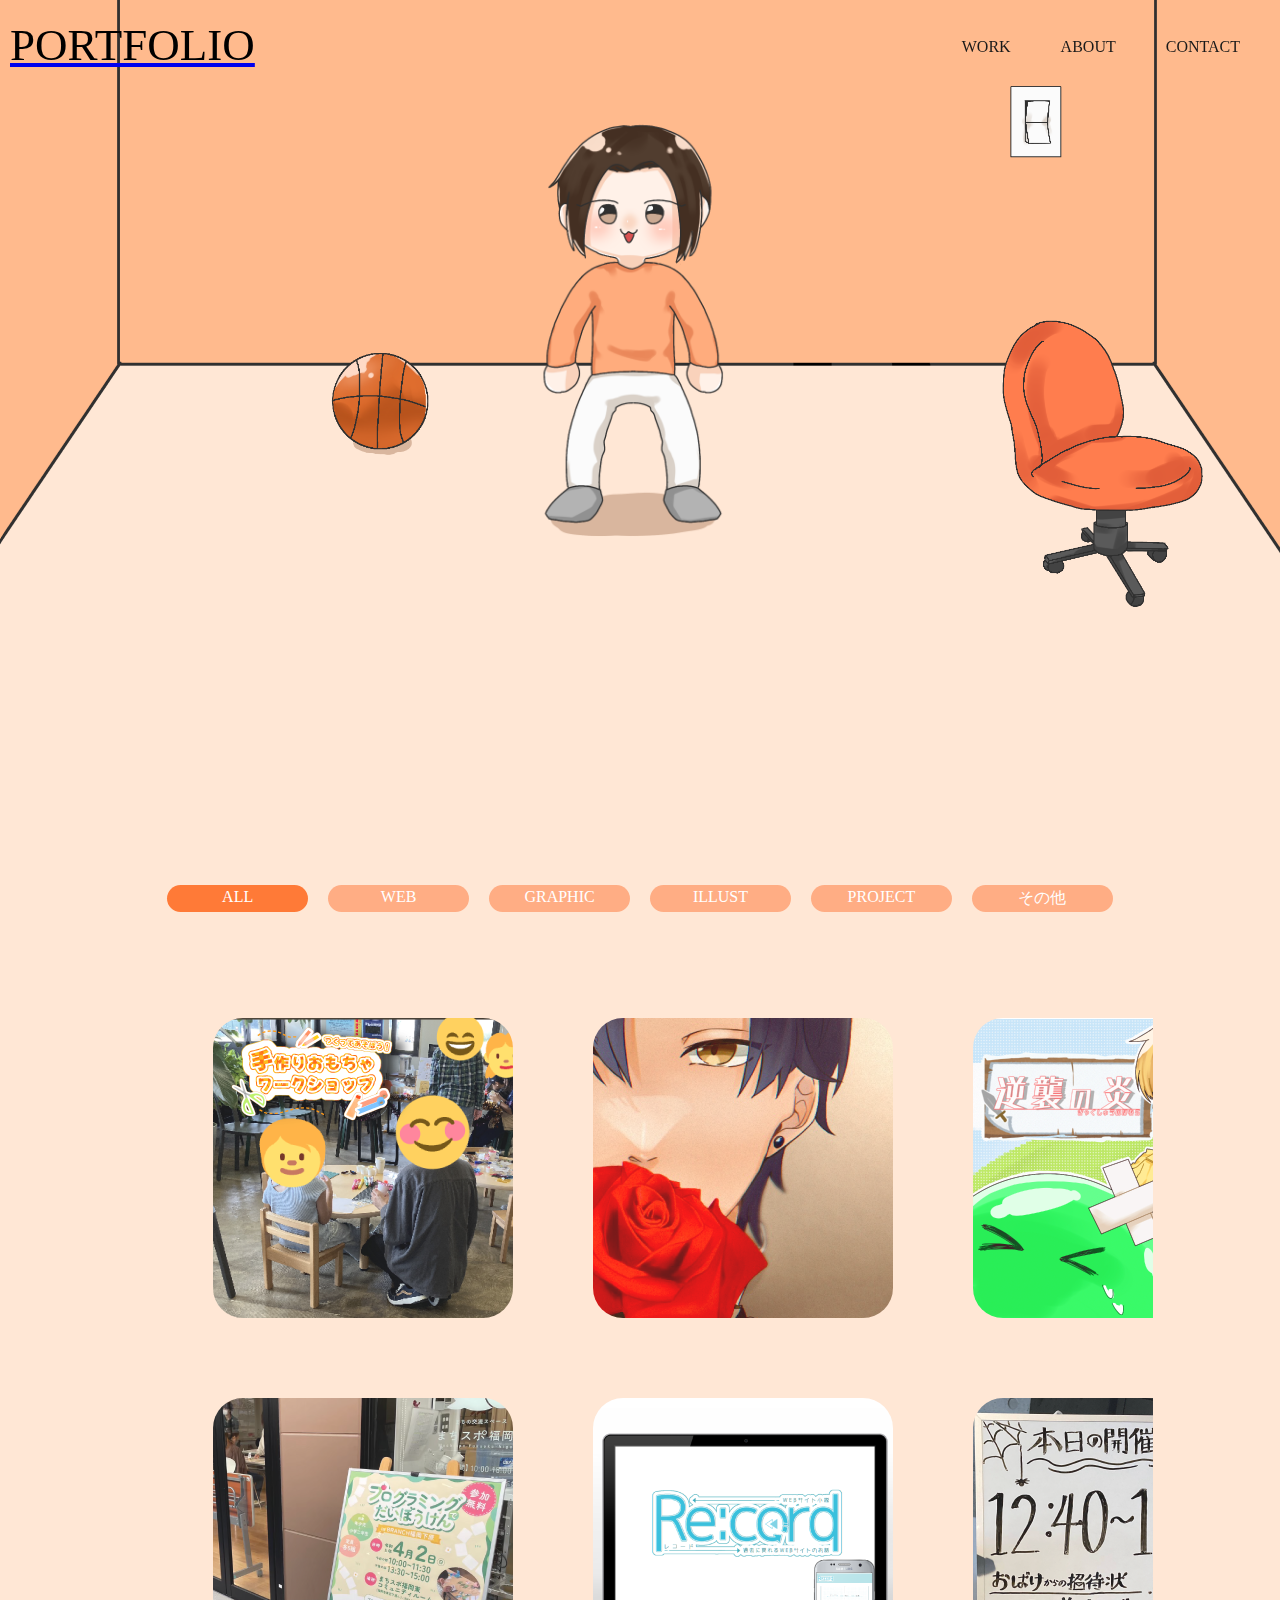
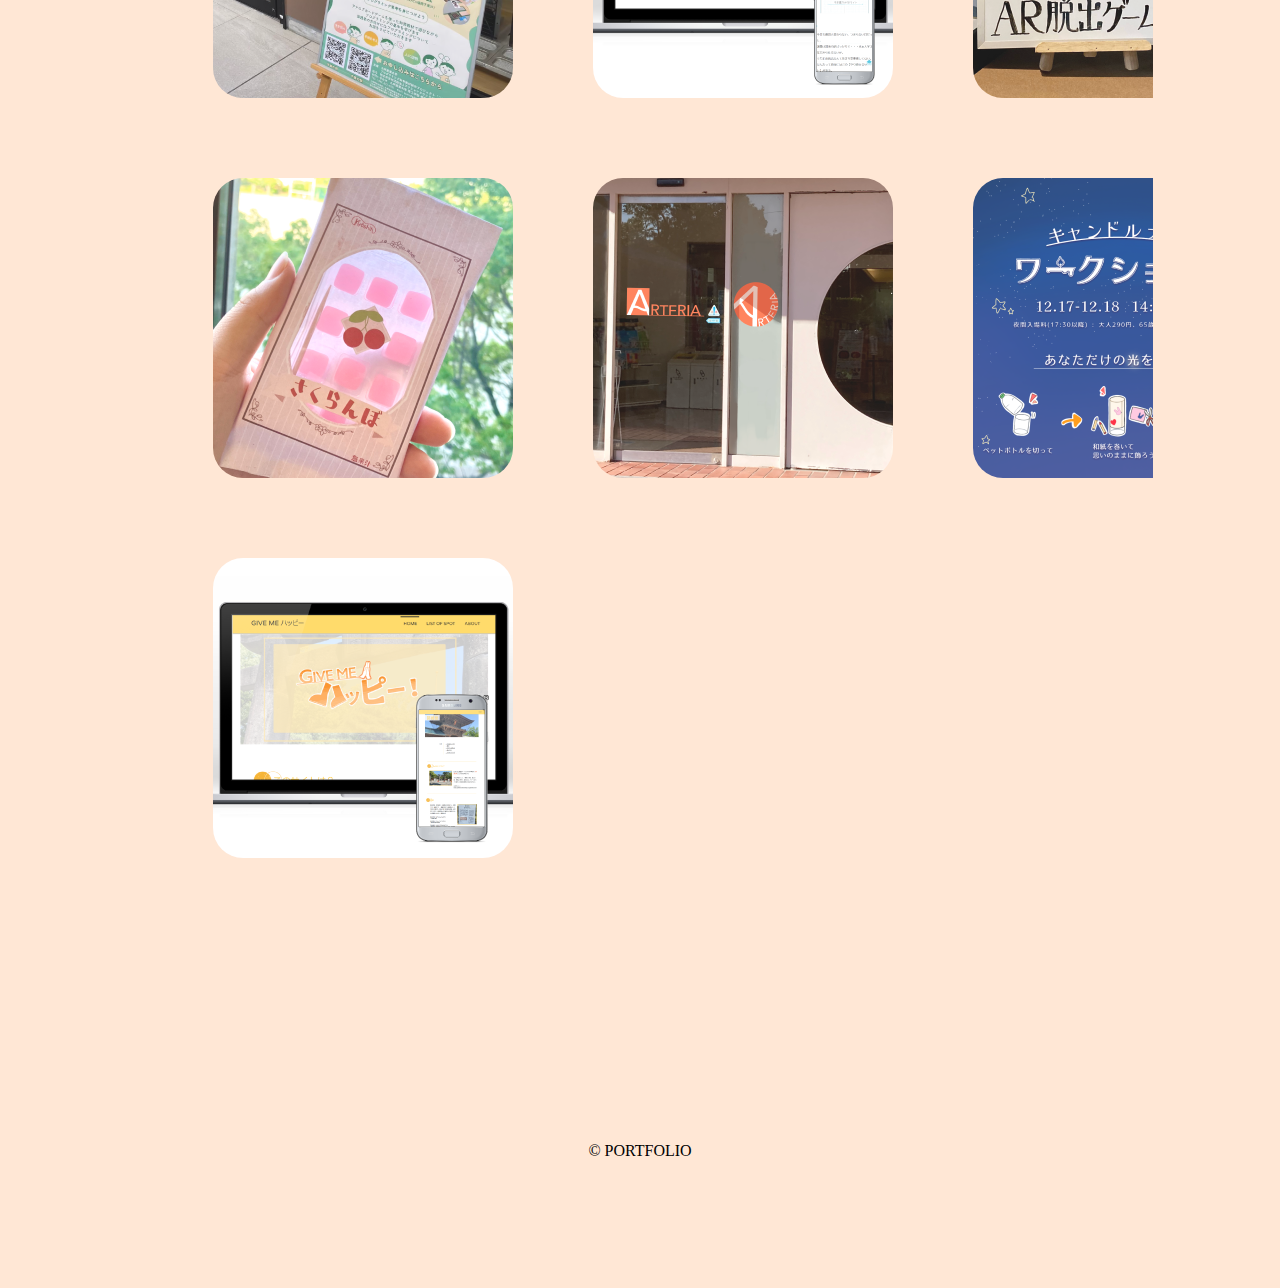
<file: index.html>
<!DOCTYPE html>
<html lang="en">
<head>
    <meta charset="UTF-8">
    <meta name="viewport" content="width=device-width, initial-scale=1.0">
    <link rel="stylesheet" href="css/style.css">
    <script src="script.js" defer></script>
    <title>PORTFOLIO</title>
</head>
<body>

  <div id="loading">
    <img class="spin" src="images/loading.gif" alt="loading">
  </div>


    <header id="header" class="DownMove">
      <a href="index.html"><p id="head">PORTFOLIO</p></a>

        <nav>
          <ul id="nav">
            <li><a href="#here">WORK</a></li>
            <li><a href="index-about.html">ABOUT</a></li>
            <li><a href="index-contact.html">CONTACT</a></li>
          </ul>
        </nav>
      </header>

      <img src="images/back.png" class="main-b"  alt="main">
     
     <div id="here"></div>
     <div class="top-item">
      <img src="images/me.png" id="main-me" class="thumb" alt="ball">
      <a href="index-smple.html"><img src="images/switch.png" id="main-switch" class="thumb" alt="denki"></a>
      <a href="index-ball.html"><img src="images/ball.png" id="main-ball" class="thumb2" alt="ball"></a>
      <a href="index-isu.html"><img src="images/isu.png" id="main-isu" class="thumb3" alt="isu"></a>
      <img src="images/basuke.gif" id="main-basuke"  id="main-image" alt="main">
      <img src="images/denki.gif" id="main-denki"  id="main-image" alt="main">
      <img src="images/tobi.gif" id="main-tobi"  id="main-image" alt="main">
     </div>
      

      <main>

        

        <div class="wrap-tab">
          <ul id="js-tab" class="list-tab">
            <li class="active">ALL</li>
            <li>WEB</li>
            <li>GRAPHIC</li>
            <li>ILLUST</li>
            <li>PROJECT</li>
            <li>その他</li>
          </ul>

          <div class="wrap-tab-content">
            <div class="tab-content active">
              <div class="gallery"> 
                <ul>
                  <li><img src="images/tw.png" alt="img01" title="PAGE-01" class="thumb" data-image="images/tw.png"></li>
                  <li><img src="images/bt.png" alt="img02" title="PAGE-02" class="thumb" data-image="images/bt.png"></li>
                  <li><img src="images/gh.png" alt="img03" title="PAGE-03" class="thumb" data-image="images/gh.png"></li>
                  <li><img src="images/ks.png" alt="img04" title="PAGE-04" class="thumb" data-image="images/ks.png"></li>
                  <li><img src="images/rc.png" alt="img05" title="PAGE-05" class="thumb" data-image="images/rc.png"></li>
                  <li><img src="images/os.png" alt="img06" title="PAGE-06" class="thumb" data-image="images/os.png"></li>
                  <li><img src="images/sk.png" alt="img07" title="PAGE-07" class="thumb" data-image="images/sk.png"></li>
                  <li><img src="images/vi.png" alt="img08" title="PAGE-08" class="thumb" data-image="images/vi.png"></li>
                  <li><img src="images/cw.png" alt="img09" title="PAGE-09" class="thumb" data-image="images/cw.png"></li>
                  <a href="index-more.html"><li><img src="images/hp.png" alt="img10" title="PAGE-10" class="thumb" data-image="images/hp.png"></li></a>
        
                </ul>
               </div>
            </div>
        
            <div class="tab-content">
              <div class="gallery">
                <ul>
                  <li><img src="images/rc.png" alt="img05" title="PAGE-05" class="thumb" data-image="images/rc.png"></li>
                  <li><img src="images/hp.png" alt="img10" title="PAGE-10" class="thumb" data-image="images/hp.png"></li>
                </ul>
               </div>
            </div>
            
            <div class="tab-content">
              <div class="gallery">
                <ul>
                  <li><img src="images/sk.png" alt="img07" title="PAGE-07" class="thumb" data-image="images/sk.png"></li>
                  <li><img src="images/vi.png" alt="img08" title="PAGE-08" class="thumb" data-image="images/vi.png"></li>
                  <li><img src="images/cw.png" alt="img09" title="PAGE-09" class="thumb" data-image="images/cw.png"></li>
                </ul>
               </div>
            </div>
            
            <div class="tab-content">
              <div class="gallery">
                <ul>
                  <li><img src="images/bt.png" alt="img02" title="PAGE-02" class="thumb" data-image="images/bt.png"></li>
                </ul>
               </div>
            </div>

            <div class="tab-content">
              <div class="gallery">
                <ul>
                  <li><img src="images/tw.png" alt="img01" title="PAGE-01" class="thumb" data-image="images/tw.png"></li>
                  <li><img src="images/ks.png" alt="img04" title="PAGE-04" class="thumb" data-image="images/ks.png"></li>
                  <li><img src="images/os.png" alt="img06" title="PAGE-06" class="thumb" data-image="images/os.png"></li>
                </ul>
               </div>
            </div>

            <div class="tab-content">
              <div class="gallery">
                <ul>
                  <li><img src="images/gh.png" alt="img03" title="PAGE-03" class="thumb" data-image="images/gh.png"></li>
                </ul>
               </div>
            </div>
          </div>
        </div>

       
      </main>

      <footer>
        <p>© PORTFOLIO</a></p>
      </footer>

</body>
</html>
</file>
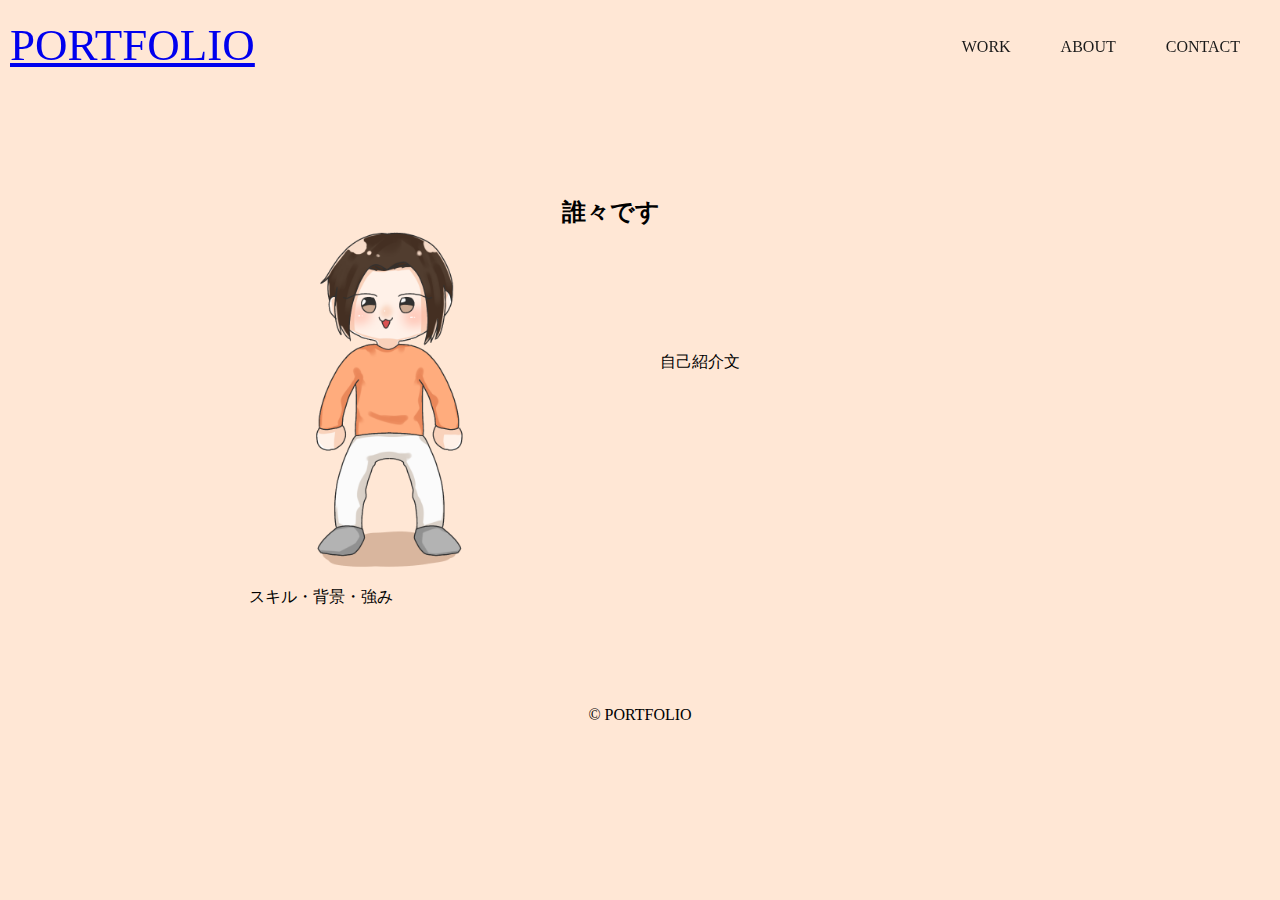
<file: index-about.html>
<!DOCTYPE html>
<html lang="en">
<head>
    <meta charset="UTF-8">
    <meta name="viewport" content="width=device-width, initial-scale=1.0">
    <link rel="stylesheet" href="css/style-about.css">
    <script src="script.js" defer></script>
    <title>PORTFOLIO</title>
</head>
<body>
    <header id="header" class="DownMove">
        <a href="index.html"><p id="head">PORTFOLIO</p></a>

        <nav>
          <ul id="nav">
            <li><a href="index.html#here">WORK</a></li>
            <li><a href="index-about.html">ABOUT</a></li>
            <li><a href="index-contact.html">CONTACT</a></li>
          </ul>
        </nav>
      </header>

  
      </div>
       

      <main>
        <div id="me">
        <img src="images/me.png" id="me-img">
        <h2>誰々です</h2>
        <p id="text">自己紹介文</p>
      </div>
      <p>スキル・背景・強み</p>

       
      </main>

      <footer>
        <p>© PORTFOLIO</a></p>
      </footer>

</body>
</html>
</file>
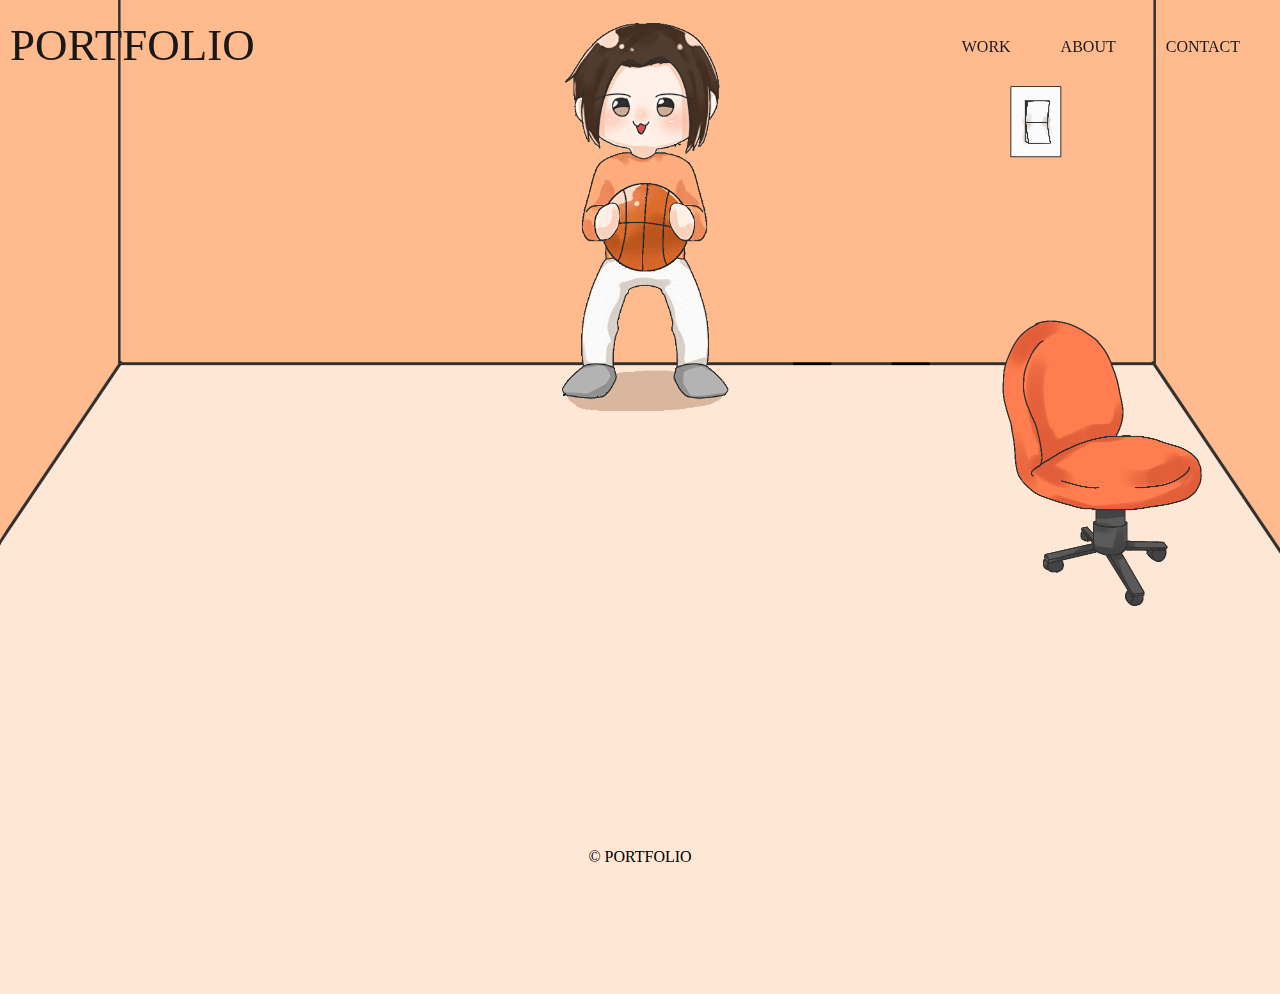
<file: index-ball.html>
<!DOCTYPE html>
<html lang="en">
<head>
    <meta charset="UTF-8">
    <meta name="viewport" content="width=device-width, initial-scale=1.0">
    <link rel="stylesheet" href="css/style-smple.css">
    <script src="script.js" defer></script>
    <META http-equiv="Refresh" content="7;URL=index.html">
    <title>PORTFOLIO</title>
</head>
<body>
    <header id="header" class="DownMove">
        <p id="head">PORTFOLIO</p>

        <nav>
          <ul id="nav">
            <li><a href="index.html">WORK</a></li>
            <li><a href="index-about.html">ABOUT</a></li>
            <li><a href="index-contact.html">CONTACT</a></li>
          </ul>
        </nav>
      </header>

      <img src="images/back.png" class="main-b"  alt="main">
     

      <div class="top-item">
       <img src="images/switch.png" id="main-switch" class="thumb" alt="denki">
       <img src="images/isu.png" id="main-isu" class="thumb3" alt="isu">

       <img src="images/basuke.gif" id="main-basuke"  id="main-image" alt="main">
      </div>


      <main>

     

       
      </main>

      <footer>
        <p>© PORTFOLIO</a></p>
      </footer>

</body>
</html>
</file>
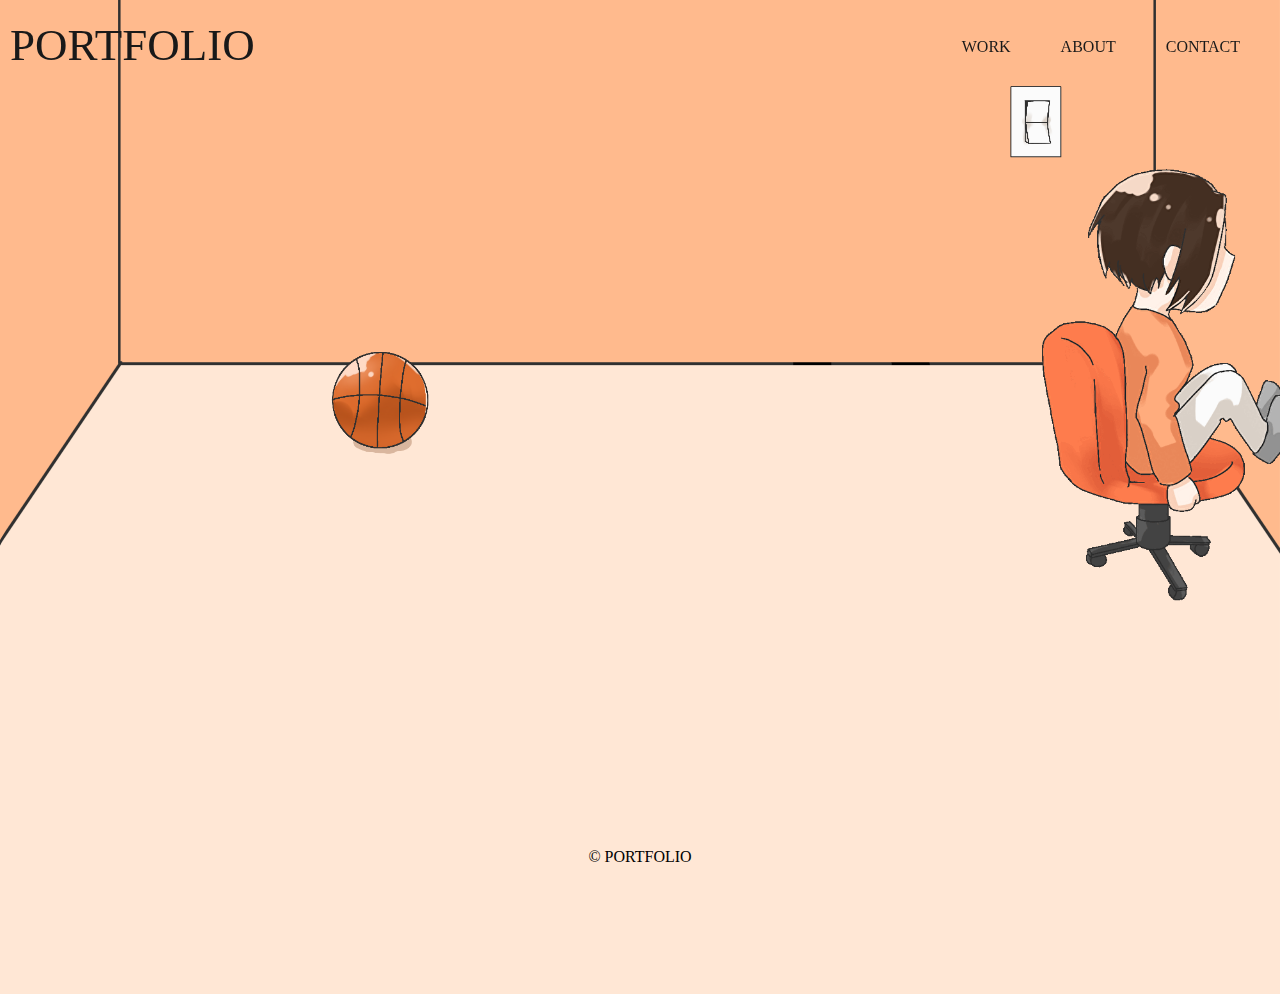
<file: index-isu.html>
<!DOCTYPE html>
<html lang="en">
<head>
    <meta charset="UTF-8">
    <meta name="viewport" content="width=device-width, initial-scale=1.0">
    <link rel="stylesheet" href="css/style-smple.css">
    <script src="script.js" defer></script>
    <META http-equiv="Refresh" content="1.5;URL=index.html">
    <title>PORTFOLIO</title>
</head>
<body>
    <header id="header" class="DownMove">
        <p id="head">PORTFOLIO</p>

        <nav>
          <ul id="nav">
            <li><a href="index.html">WORK</a></li>
            <li><a href="index-about.html">ABOUT</a></li>
            <li><a href="index-contact.html">CONTACT</a></li>
          </ul>
        </nav>
      </header>

      <img src="images/back.png" class="main-b"  alt="main">
     

      <div class="top-item">
       <img src="images/switch.png" id="main-switch" class="thumb" alt="denki">
       <img src="images/ball.png" id="main-ball" class="thumb2" alt="ball">

       <img src="images/tobi.gif" id="main-tobi"  id="main-image" alt="main">
      </div>


      <main>

     

       
      </main>

      <footer>
        <p>© PORTFOLIO</a></p>
      </footer>

</body>
</html>
</file>
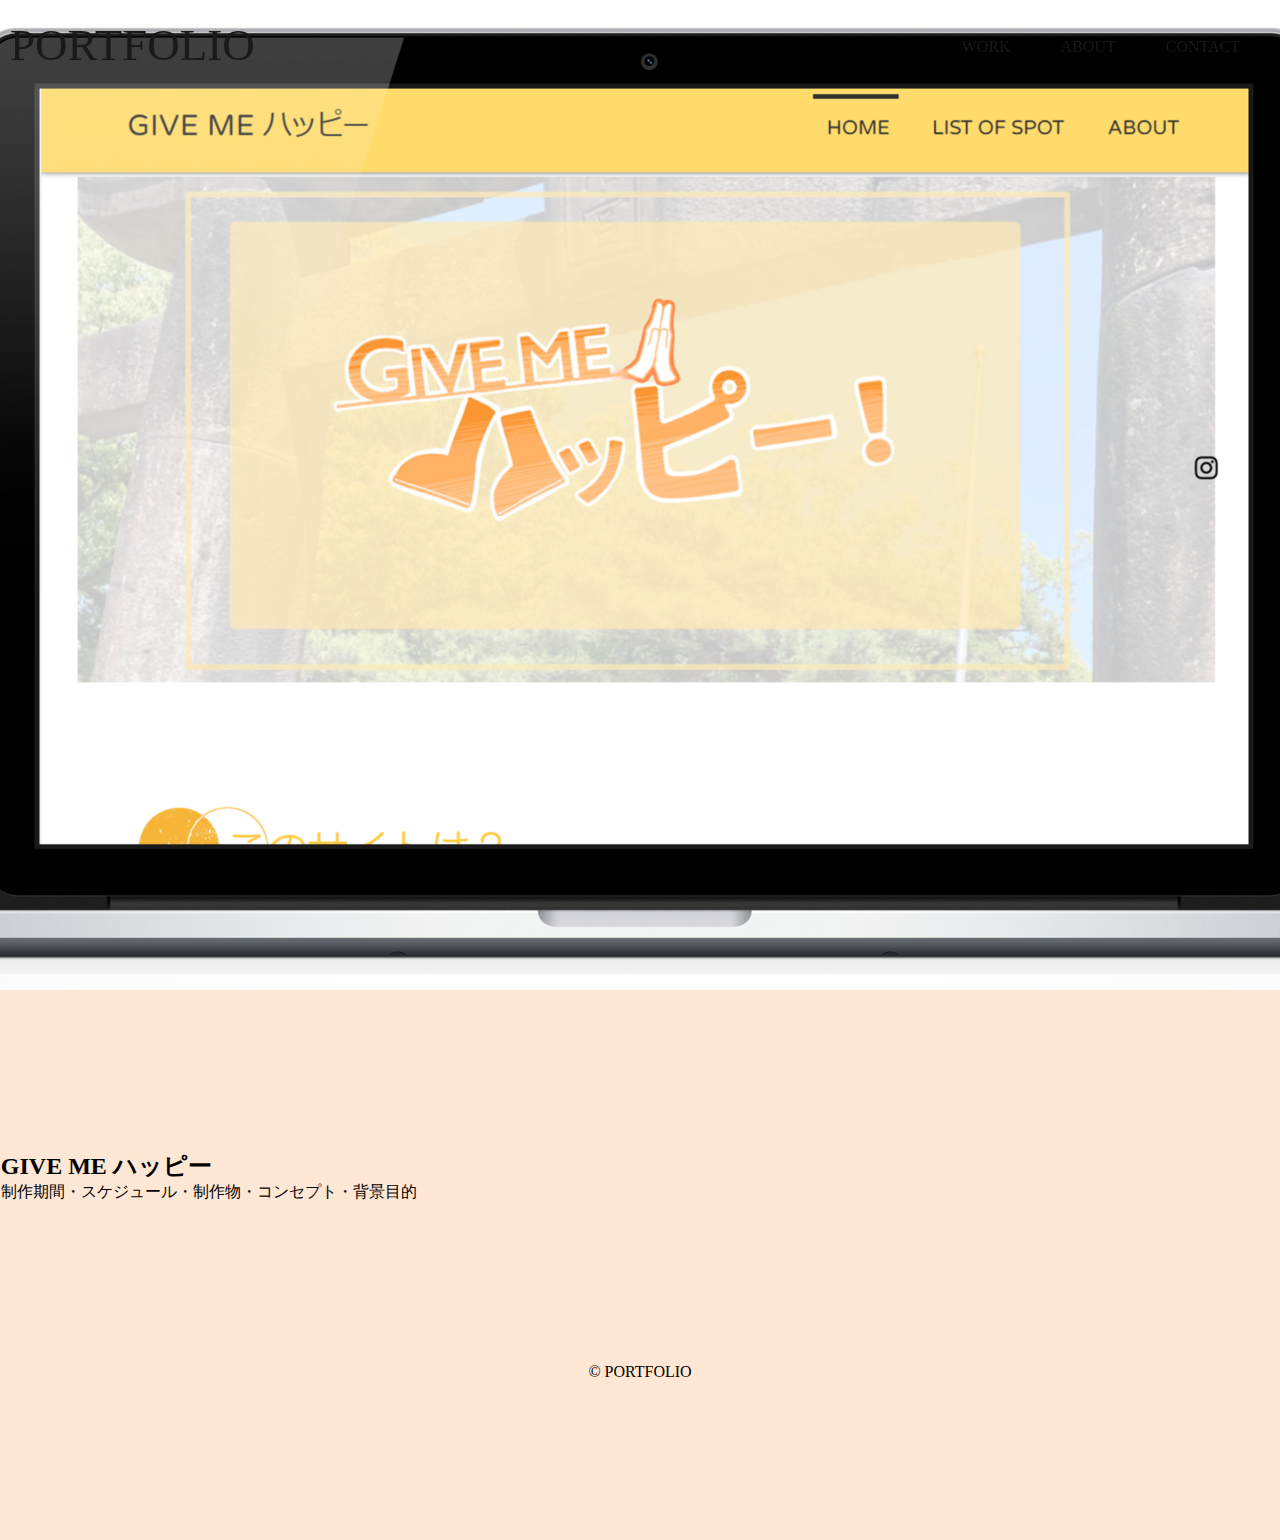
<file: index-more.html>
<!DOCTYPE html>
<html lang="en">
<head>
    <meta charset="UTF-8">
    <meta name="viewport" content="width=device-width, initial-scale=1.0">
    <link rel="stylesheet" href="css/style-more.css">
    <script src="script.js" defer></script>
    <title>PORTFOLIO</title>
</head>
<body>
    <header id="header" class="DownMove">
        <p id="head">PORTFOLIO</p>

        <nav>
          <ul id="nav">
            <li><a href="index.html">WORK</a></li>
            <li><a href="index-about.html">ABOUT</a></li>
            <li><a href="index-contact.html">CONTACT</a></li>
          </ul>
        </nav>
      </header>

      <img src="images/hp-main.png" id="main-b"  alt="main">


      <main>
        <h2>GIVE ME ハッピー</h2>
        <p>制作期間・スケジュール・制作物・コンセプト・背景目的</p>

     

       
      </main>

      <footer>
        <p>© PORTFOLIO</a></p>
      </footer>

</body>
</html>
</file>
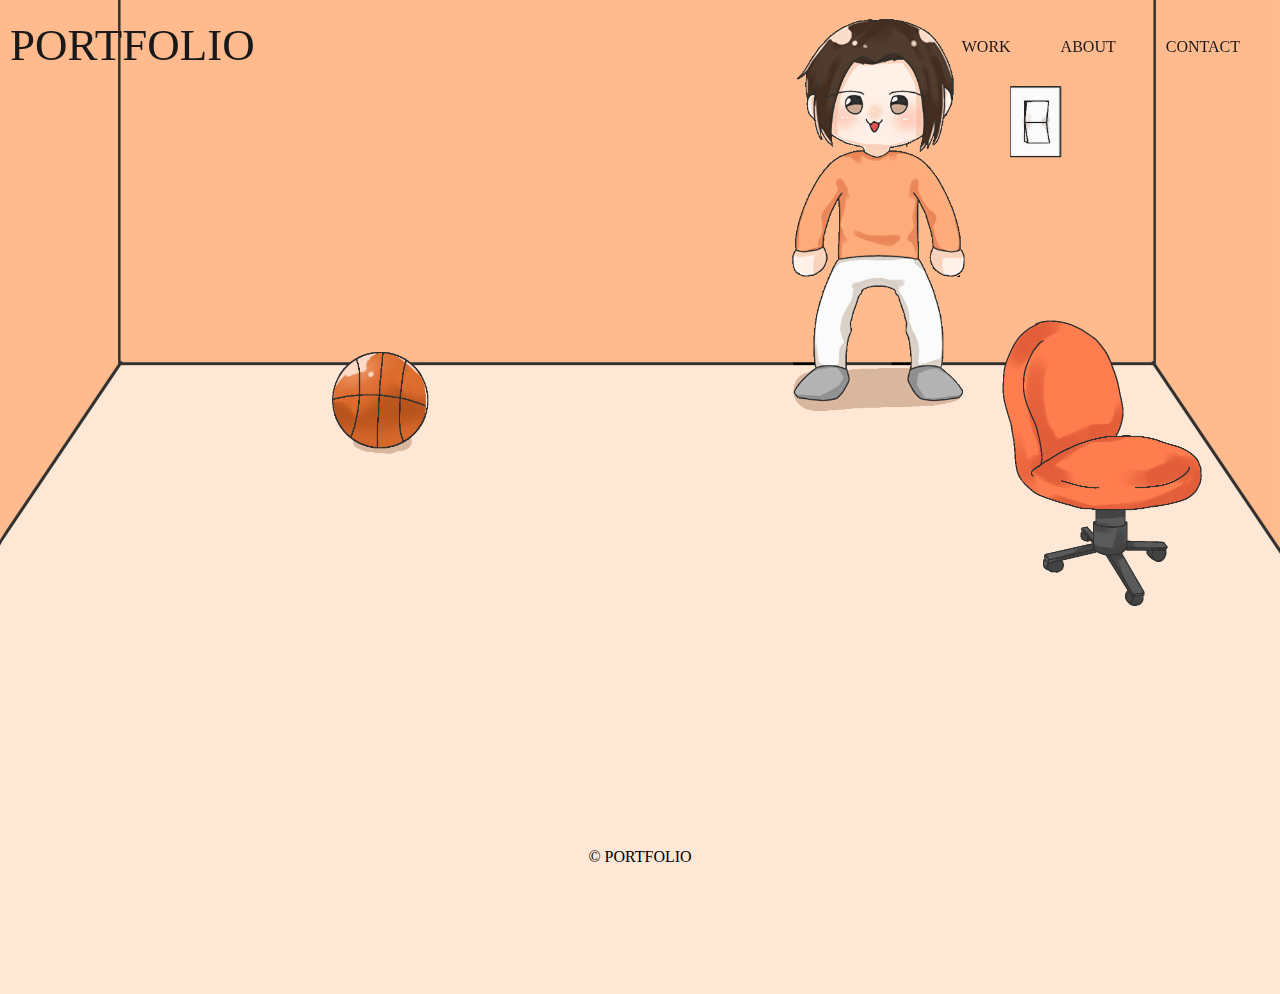
<file: index-smple.html>
<!DOCTYPE html>
<html lang="en">
<head>
    <meta charset="UTF-8">
    <meta name="viewport" content="width=device-width, initial-scale=1.0">
    <link rel="stylesheet" href="css/style-smple.css">
    <script src="script.js" defer></script>
    <META http-equiv="Refresh" content="5;URL=index.html">
    <title>PORTFOLIO</title>
</head>
<body>
    <header id="header" class="DownMove">
        <p id="head">PORTFOLIO</p>

        <nav>
          <ul id="nav">
            <li><a href="index.html">WORK</a></li>
            <li><a href="index-about.html">ABOUT</a></li>
            <li><a href="index-contact.html">CONTACT</a></li>
          </ul>
        </nav>
      </header>

      <img src="images/back.png" class="main-b"  alt="main">
     

      <div class="top-item">
       <img src="images/switch.png" id="main-switch" class="thumb" alt="denki">
       <img src="images/ball.png" id="main-ball" class="thumb2" alt="ball">
       <img src="images/isu.png" id="main-isu" class="thumb3" alt="isu">

       <img src="images/denki.gif" id="main-denki"  id="main-image" alt="main">
      </div>


      <main>

     

       
      </main>

      <footer>
        <p>© PORTFOLIO</a></p>
      </footer>

</body>
</html>
</file>
<file: css/style.css>
* {
  margin: 0;
  padding: 0;
  vertical-align: bottom;
}

body {
  display: grid;
  justify-content: center;
  background-color: #ffe7d5;
}


.a {
  text-align: center;
}

h1 {
  text-align: center;
  padding: 10px 0;
}

main {
  margin-top: -40%;
  width: 80%;
  margin-left: 10%;
}

#head {
  padding: 10px 0;
  font-size: 45px;
  color: #000;
}


#loading {
  transition: all 3s; /*ローディングにかかる時間*/
  background-color: #ff7a37;
  z-index: 999;
  position: fixed;
  inset: 0;
  display: flex;
  justify-content: center;
  align-items: center;
  flex-direction: column;
}

.loading-text {
  font-weight: bold;
  text-align: center;
}

.spin {
  width: 50%;
  height: auto;
}

.loaded {
  opacity: 0;
  visibility: hidden;
}




#header {
   position: fixed;
       /*fixedで上部固定*/
  position: fixed;
  height: 70px;
  width:100%;
  z-index: 998;/*最前面へ*/
  display: flex;
  justify-content: space-between;
  align-items: center;
  color:#191919;
  text-align: center;
  padding: 10px;

}

/*　上に上がる動き　*/
#header.UpMove{
  animation: UpAnime 0.5s forwards;
}

@keyframes UpAnime{
  from {
    opacity: 1;
  transform: translateY(0);
  }
  to {
    opacity: 0;
  transform: translateY(-100px);
  }
}

/*　下に下がる動き　*/

#header.DownMove{
  animation: DownAnime 0.5s forwards;
}
@keyframes DownAnime{
  from {
    opacity: 0;
  transform: translateY(-100px);
  }
  to {
    opacity: 1;
  transform: translateY(0);
  }
}


nav ul{
  list-style: none;
  display: flex;
  justify-content: center;
  margin-top: 4px;  
}

nav ul li a {
  display: block;
  text-decoration: none;
  color: #191919;
  padding-right: 50px;
  transition: all 0.3s;
}

nav ul li.current a,
nav ul li a:hover,
nav ul li a:active{
  color:#ff7a37; 
}


.top-item {
  position: relative;
  margin-top: -60%;
}

.main-b {
  z-index: 1;
  width: 100%;

}

#main-me {
  z-index: 2;
  position: absolute;
  width: 30%;
  margin-top: 10%;
  margin-bottom: 70%;
  margin-left: 36%;
  margin-right: 50%;
}

#main-ball {
  z-index: 2;
  position: absolute;
  width: 10%;
  margin-top: 30%;
  margin-bottom: 70%;
  margin-left: 25%;
  margin-right: 75%;
}

#main-switch {
  z-index: 2;
  position: absolute;
  width: 6.5%;
  margin-top: 9%;
  margin-bottom: 80%;
  margin-left: 77.7%;
  margin-right: 23%;
}

#main-isu {
  z-index: 3;
  position: absolute;
  width: 19%;
  margin-top: 26%;
  margin-bottom: 80%;
  margin-left: 77%;
  margin-right: 30%;
}

#main-basuke {
  z-index: 2;
  position: absolute;
  display: none;
  width: 100%;
  padding-bottom: 50px;
}

#main-basuke:checked{
  opacity:1;
}

#main-denki {
  z-index: 2;
  position: absolute;
  display: none;
  width: 100%;
}

#main-tobi {
  z-index: 3;
  position: absolute;
  display: none;
  width: 100%;
  padding-bottom: 50px;
}


.wrap-tab ul{
  margin: 0;
  padding: 0;
  list-style-type: none;
}
.wrap-tab{
  overflow: hidden;
  padding-top: 65%;
  padding-left: 30px;
  padding-right: 30px;
  padding-bottom: 100px;
}

.list-tab{
  display: flex;
  margin: 0 -2px;
}
.list-tab > li{
  display: block;
  padding: 3px 2px;
  margin: 10px;
  width: 100%;
  color: #fff;
  text-align: center;
  background: #ffad84;
  box-sizing: border-box;
  cursor: pointer;
  border-radius: 9999px;
}  

.list-tab .active{
  background: #ff7a37;
}


.tab-content{
  display: none;
  padding: 1em;
}
.tab-content.active{
  display: block;
}


footer {
  text-align: center;
  padding: 10%;
}

.gallery {
  width: 110%;
  margin-right: 50px;
}


#caption {
  position: absolute;
  bottom: 0;
  background: rgba(68, 68, 68, 0.5);
  padding: 5px;
  width: 30%;
  box-sizing: border-box;
  color: #FFF;
}

.gallery ul {
  list-style: none;
  display: grid;
  grid-template-columns: 1fr 1fr 1fr ;
  padding-top: 40px;
  margin-right: 40%;
}

.gallery ul li {
  }

.gallery img {
  margin: 40px;
  border-radius: 30px;
}


@media screen and (max-width: 640px) {
  ul {
    grid-template-columns: 1fr 1fr;
  }
}
</file>
<file: css/style-about.css>
* {
  margin: 0;
  padding: 0;
  vertical-align: bottom;
}

body {
  display: grid;
  justify-content: center;
  background-color: #ffe7d5;
}


.a {
  text-align: center;
}

h1 {
  text-align: center;
  padding: 10px 0;
}

main {
  width: 80%;
  margin-left: 10%;
  margin-top: 20%;
}

#head {
  padding: 10px 0;
  font-size: 45px;
}


#loading {
  transition: all 5s; /*ローディングにかかる時間*/
  background-color: #ff7a37;
  z-index: 999;
  position: fixed;
  inset: 0;
  display: flex;
  justify-content: center;
  align-items: center;
  flex-direction: column;
}

.loading-text {
  font-weight: bold;
  text-align: center;
}

.spin {
  width: 50%;
  height: auto;
}

.loaded {
  opacity: 0;
  visibility: hidden;
}




#header {
   position: fixed;
       /*fixedで上部固定*/
  position: fixed;
  height: 70px;
  width:100%;
  z-index: 998;/*最前面へ*/
  display: flex;
  justify-content: space-between;
  align-items: center;
  color:#191919;
  text-align: center;
  padding: 10px;

}

/*　上に上がる動き　*/
#header.UpMove{
  animation: UpAnime 0.5s forwards;
}

@keyframes UpAnime{
  from {
    opacity: 1;
  transform: translateY(0);
  }
  to {
    opacity: 0;
  transform: translateY(-100px);
  }
}

/*　下に下がる動き　*/

#header.DownMove{
  animation: DownAnime 0.5s forwards;
}
@keyframes DownAnime{
  from {
    opacity: 0;
  transform: translateY(-100px);
  }
  to {
    opacity: 1;
  transform: translateY(0);
  }
}


nav ul{
  list-style: none;
  display: flex;
  justify-content: center;
  margin-top: 4px;  
}

nav ul li a {
  display: block;
  text-decoration: none;
  color: #191919;
  padding-right: 50px;
  transition: all 0.3s;
}

nav ul li.current a,
nav ul li a:hover,
nav ul li a:active{
  color:#ff7a37; 
}



.main-b {
  width: 60%;

}

#me {
  display: flex;
}

#me-img {
  width: 40%;
}
#text {
  margin-top: 20%;
}

footer {
  text-align: center;
  padding: 10%;
}

.gallery {
  width: 110%;
  margin-right: 50px;
}


#caption {
  position: absolute;
  bottom: 0;
  background: rgba(68, 68, 68, 0.5);
  padding: 5px;
  width: 30%;
  box-sizing: border-box;
  color: #FFF;
}

.gallery ul {
  list-style: none;
  display: grid;
  grid-template-columns: 1fr 1fr 1fr ;
  padding-top: 40px;
  margin-right: 40%;
}

.gallery ul li {
  }

.gallery img {
  margin: 40px;
  border-radius: 30px;
}


@media screen and (max-width: 640px) {
  ul {
    grid-template-columns: 1fr 1fr;
  }
}
</file>
<file: css/style-smple.css>
* {
  margin: 0;
  padding: 0;
  vertical-align: bottom;
}

body {
  display: grid;
  justify-content: center;
  background-color: #ffe7d5;
}


.a {
  text-align: center;
}

h1 {
  text-align: center;
  padding: 10px 0;
}

main {
  margin-top: -40%;
  width: 80%;
  margin-left: 10%;
}

#head {
  padding: 10px 0;
  font-size: 45px;
}


#loading {
  transition: all 5s; /*ローディングにかかる時間*/
  background-color: #ff7a37;
  z-index: 999;
  position: fixed;
  inset: 0;
  display: flex;
  justify-content: center;
  align-items: center;
  flex-direction: column;
}

.loading-text {
  font-weight: bold;
  text-align: center;
}

.spin {
  width: 50%;
  height: auto;
}

.loaded {
  opacity: 0;
  visibility: hidden;
}




#header {
   position: fixed;
       /*fixedで上部固定*/
  position: fixed;
  height: 70px;
  width:100%;
  z-index: 998;/*最前面へ*/
  display: flex;
  justify-content: space-between;
  align-items: center;
  color:#191919;
  text-align: center;
  padding: 10px;

}

/*　上に上がる動き　*/
#header.UpMove{
  animation: UpAnime 0.5s forwards;
}

@keyframes UpAnime{
  from {
    opacity: 1;
  transform: translateY(0);
  }
  to {
    opacity: 0;
  transform: translateY(-100px);
  }
}

/*　下に下がる動き　*/

#header.DownMove{
  animation: DownAnime 0.5s forwards;
}
@keyframes DownAnime{
  from {
    opacity: 0;
  transform: translateY(-100px);
  }
  to {
    opacity: 1;
  transform: translateY(0);
  }
}


nav ul{
  list-style: none;
  display: flex;
  justify-content: center;
  margin-top: 4px;  
}

nav ul li a {
  display: block;
  text-decoration: none;
  color: #191919;
  padding-right: 50px;
  transition: all 0.3s;
}

nav ul li.current a,
nav ul li a:hover,
nav ul li a:active{
  color:#ff7a37; 
}


.top-item {
  position: relative;
  margin-top: -60%;
}

.main-b {
  z-index: 1;
  width: 100%;

}

#main-me {
  z-index: 2;
  position: absolute;
  width: 30%;
  margin-top: 10%;
  margin-bottom: 70%;
  margin-left: 36%;
  margin-right: 50%;
}

#main-ball {
  z-index: 2;
  position: absolute;
  width: 10%;
  margin-top: 30%;
  margin-bottom: 70%;
  margin-left: 25%;
  margin-right: 75%;
}

#main-switch {
  z-index: 2;
  position: absolute;
  width: 6.5%;
  margin-top: 9%;
  margin-bottom: 80%;
  margin-left: 77.7%;
  margin-right: 23%;
}

#main-isu {
  z-index: 3;
  position: absolute;
  width: 19%;
  margin-top: 26%;
  margin-bottom: 80%;
  margin-left: 77%;
  margin-right: 30%;
}

#main-basuke {
  z-index: 2;
  position: absolute;
  width: 100%;
  padding-bottom: 50px;
}

#main-basuke:checked{
  opacity:1;
}

#main-denki {
  z-index: 3;
  position: absolute;
  width: 100%;
}

#main-tobi {
  z-index: 3;
  position: absolute;
  width: 100%;
  padding-bottom: 50px;
}


.wrap-tab ul{
  margin: 0;
  padding: 0;
  list-style-type: none;
}
.wrap-tab{
  overflow: hidden;
  padding-top: 65%;
  padding-left: 30px;
  padding-right: 30px;
  padding-bottom: 100px;
}

.list-tab{
  display: flex;
  margin: 0 -2px;
}
.list-tab > li{
  display: block;
  padding: 3px 2px;
  margin: 10px;
  width: 100%;
  color: #fff;
  text-align: center;
  background: #ffad84;
  box-sizing: border-box;
  cursor: pointer;
  border-radius: 9999px;
}  

.list-tab .active{
  background: #ff7a37;
}


.tab-content{
  display: none;
  padding: 1em;
}
.tab-content.active{
  display: block;
}


footer {
  text-align: center;
  padding: 10%;
}

.gallery {
  width: 110%;
  margin-right: 50px;
}


#caption {
  position: absolute;
  bottom: 0;
  background: rgba(68, 68, 68, 0.5);
  padding: 5px;
  width: 30%;
  box-sizing: border-box;
  color: #FFF;
}

.gallery ul {
  list-style: none;
  display: grid;
  grid-template-columns: 1fr 1fr 1fr ;
  padding-top: 40px;
  margin-right: 40%;
}

.gallery ul li {
  }

.gallery img {
  margin: 40px;
  border-radius: 30px;
}


@media screen and (max-width: 640px) {
  ul {
    grid-template-columns: 1fr 1fr;
  }
}
</file>
<file: css/style-more.css>
* {
  margin: 0;
  padding: 0;
  vertical-align: bottom;
}

body {
  display: grid;
  justify-content: center;
  background-color: #ffe7d5;
}


.a {
  text-align: center;
}

h1 {
  text-align: center;
  padding: 10px 0;
}

main {
  width: 80%;
  margin-left: 10%;
  margin-top: 10%;
}

#head {
  padding: 10px 0;
  font-size: 45px;
}


#loading {
  transition: all 5s; /*ローディングにかかる時間*/
  background-color: #ff7a37;
  z-index: 999;
  position: fixed;
  inset: 0;
  display: flex;
  justify-content: center;
  align-items: center;
  flex-direction: column;
}

.loading-text {
  font-weight: bold;
  text-align: center;
}

.spin {
  width: 50%;
  height: auto;
}

.loaded {
  opacity: 0;
  visibility: hidden;
}




#header {
   position: fixed;
       /*fixedで上部固定*/
  position: fixed;
  height: 70px;
  width:100%;
  z-index: 998;/*最前面へ*/
  display: flex;
  justify-content: space-between;
  align-items: center;
  color:#191919;
  text-align: center;
  padding: 10px;

}

/*　上に上がる動き　*/
#header.UpMove{
  animation: UpAnime 0.5s forwards;
}

@keyframes UpAnime{
  from {
    opacity: 1;
  transform: translateY(0);
  }
  to {
    opacity: 0;
  transform: translateY(-100px);
  }
}

/*　下に下がる動き　*/

#header.DownMove{
  animation: DownAnime 0.5s forwards;
}
@keyframes DownAnime{
  from {
    opacity: 0;
  transform: translateY(-100px);
  }
  to {
    opacity: 1;
  transform: translateY(0);
  }
}


nav ul{
  list-style: none;
  display: flex;
  justify-content: center;
  margin-top: 4px;  
}

nav ul li a {
  display: block;
  text-decoration: none;
  color: #191919;
  padding-right: 50px;
  transition: all 0.3s;
}

nav ul li.current a,
nav ul li a:hover,
nav ul li a:active{
  color:#ff7a37; 
}



.main-b {
  width: 60%;

}



footer {
  text-align: center;
  padding: 10%;
}

.gallery {
  width: 110%;
  margin-right: 50px;
}


#caption {
  position: absolute;
  bottom: 0;
  background: rgba(68, 68, 68, 0.5);
  padding: 5px;
  width: 30%;
  box-sizing: border-box;
  color: #FFF;
}

.gallery ul {
  list-style: none;
  display: grid;
  grid-template-columns: 1fr 1fr 1fr ;
  padding-top: 40px;
  margin-right: 40%;
}

.gallery ul li {
  }

.gallery img {
  margin: 40px;
  border-radius: 30px;
}


@media screen and (max-width: 640px) {
  ul {
    grid-template-columns: 1fr 1fr;
  }
}
</file>
